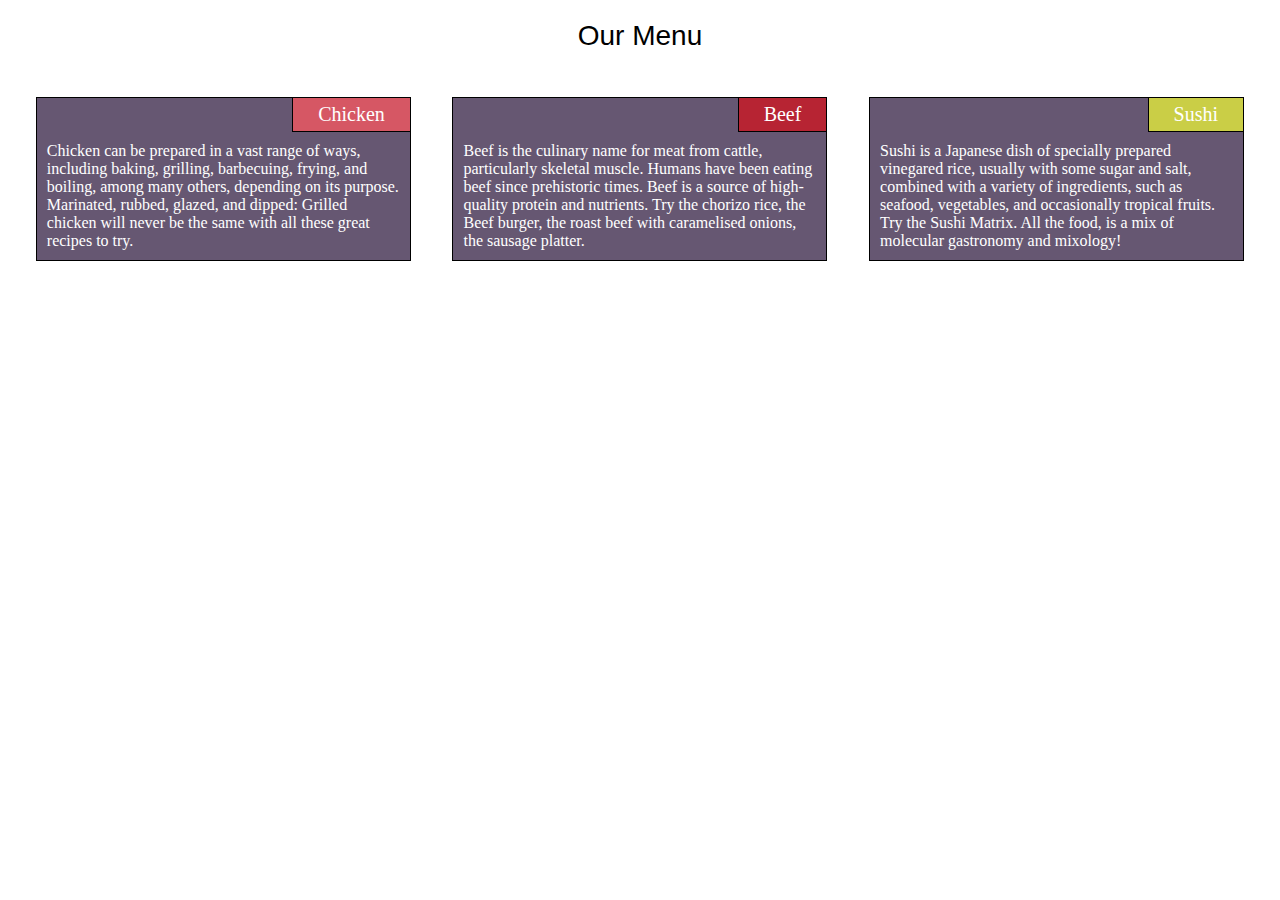
<file: module2_Assignment/index.html>
<!DOCTYPE html>
<html>
<head>
	<meta charset="utf-8">
	<meta name="viewport" content="width=device-width, initial-scale=1">
	<title>
		Assignment solution for MOdule 2
	</title>
	<link rel="stylesheet" type="text/css" href="styles.css">
</head>
<body>
	<header>
		Our Menu
	</header>
	<div class="row">
		<div class="col-lg-4 col-md-6  col-sm-12">
			<div class="item_container">
			<div id="chicken" class="item_title">Chicken</div>
			<p>
			Chicken can be prepared in a vast range of ways, including baking, grilling, barbecuing, frying, and boiling, among many others, depending on its purpose.		
			Marinated, rubbed, glazed, and dipped: Grilled chicken will never be the same with all these great recipes to try.</p>
			</div>
		</div>
  		<div class="col-lg-4 col-md-6  col-sm-12">
  			<div class="item_container">
  			<div id="beef" class="item_title">Beef</div>
  			<p>
  			Beef is the culinary name for meat from cattle, particularly skeletal muscle. Humans have been eating beef since prehistoric times. Beef is a source of high-quality protein and nutrients.
  			Try the chorizo rice, the Beef burger, the roast beef with caramelised onions, the sausage platter.
  			</p>
  			</div>
  		</div>
  		<div class="col-lg-4 col-md-12 col-sm-12">
  			<div class="item_container">
  			<div id="sushi" class="item_title">Sushi</div>
  			<p>
  			Sushi is a Japanese dish of specially prepared vinegared rice, usually with some sugar and salt, combined with a variety of ingredients, such as seafood, vegetables, and occasionally tropical fruits.
  			Try the Sushi Matrix. All the food, is a mix of molecular gastronomy and mixology!	
  			</p>
  			</div>
  		</div>
	</div>

</body>
</html>
</file>
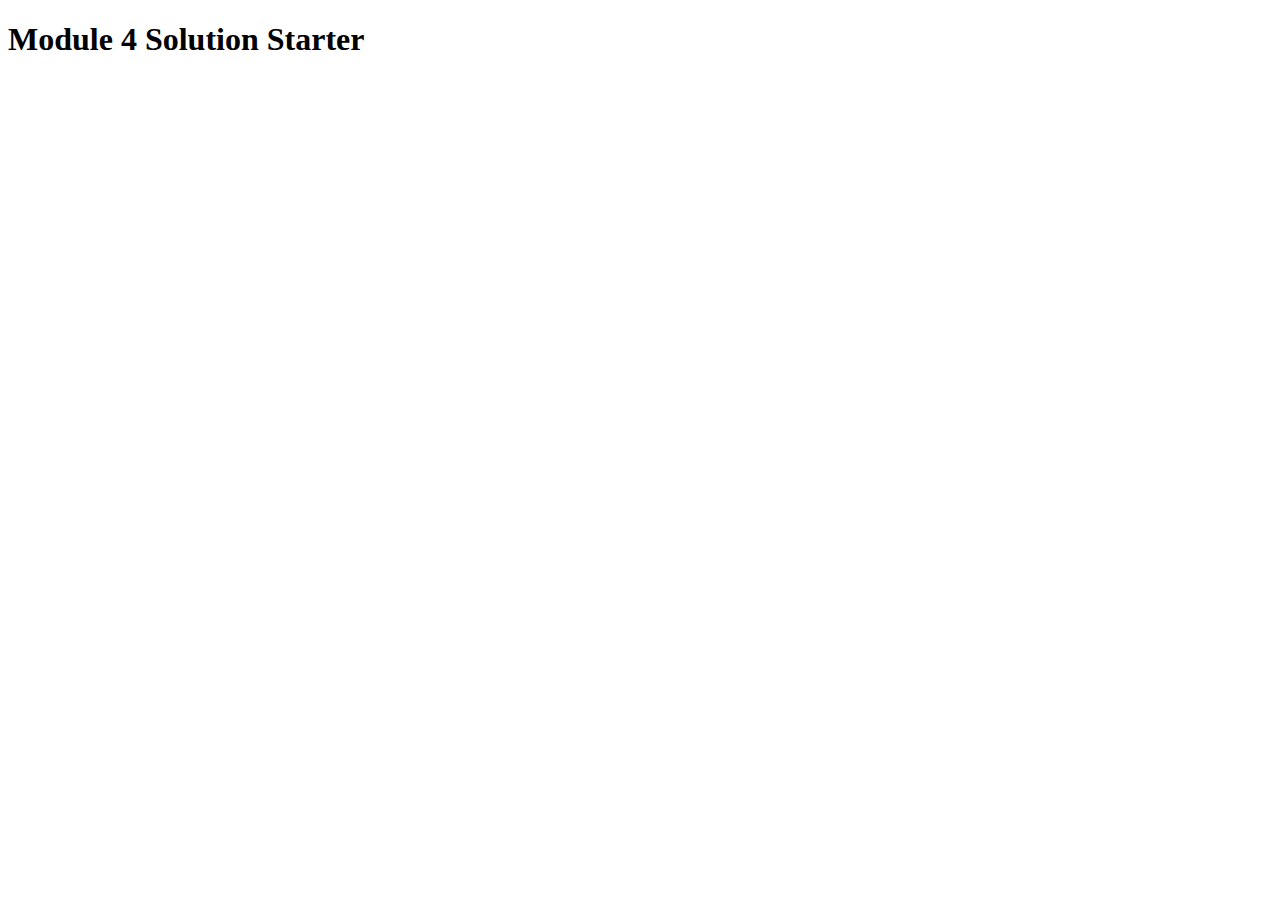
<file: module4_Assignment/index.html>
<!DOCTYPE html>
<html>
<head>
  <meta charset="utf-8">
  <title>Module 4 Solution Starter</title>
  <script src="SpeakHello.js"></script>
  <script src="SpeakGoodBye.js"></script>
  <script src="script.js"></script>
</head>
<body>
  <h1>Module 4 Solution Starter</h1>
</body>
</html>
</file>
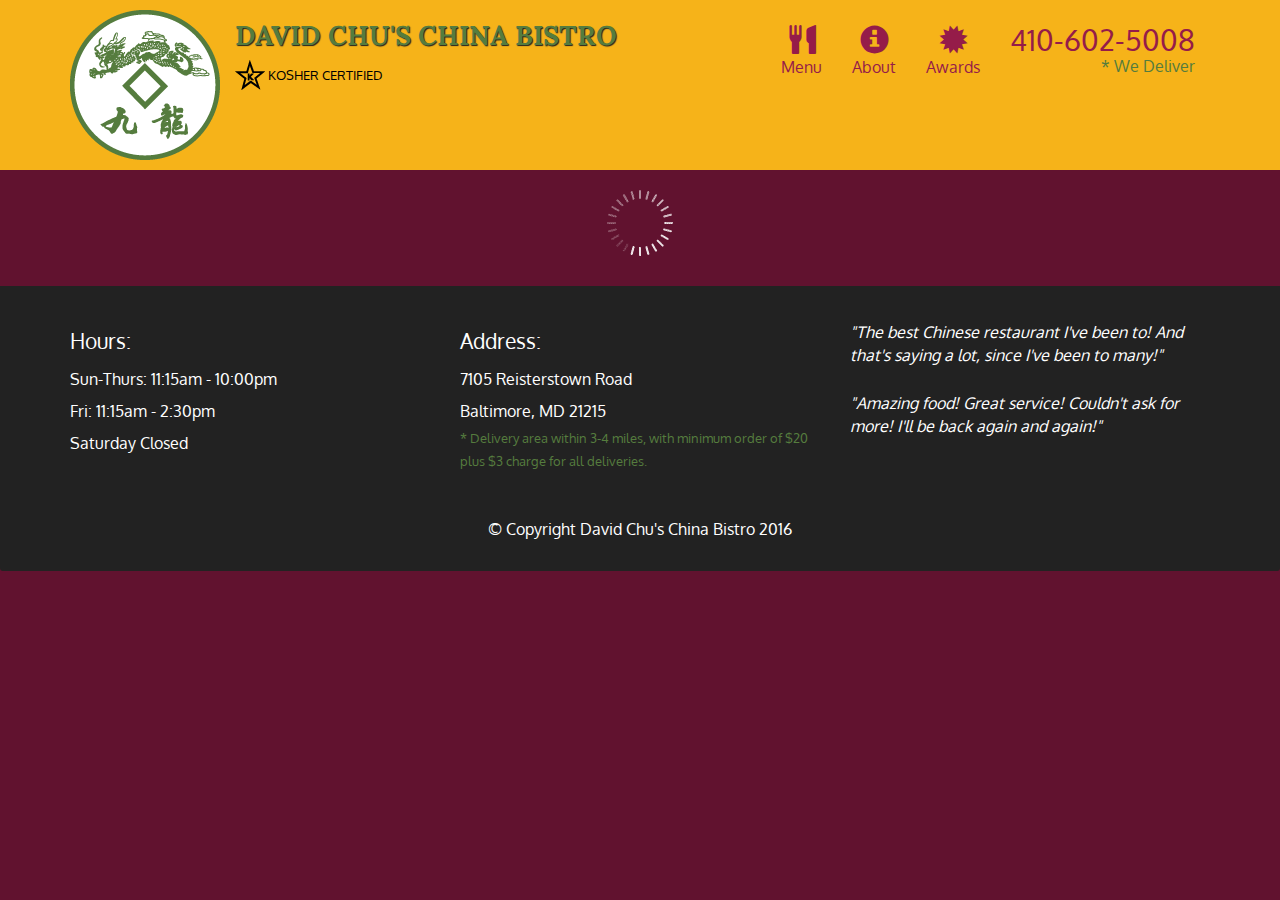
<file: module5_Assignment/index.html>
<!doctype html>
<html lang="en">
  <head>
    <meta charset="utf-8">
    <meta http-equiv="X-UA-Compatible" content="IE=edge">
    <meta name="viewport" content="width=device-width, initial-scale=1">
    <title>David Chu's China Bistro</title>
    <link rel="stylesheet" href="css/bootstrap.min.css">
    <link rel="stylesheet" href="css/styles.css">
    <link href='https://fonts.googleapis.com/css?family=Oxygen:400,300,700' rel='stylesheet' type='text/css'>
    <link href='https://fonts.googleapis.com/css?family=Lora' rel='stylesheet' type='text/css'>
  </head>
<body>
  <header>
    <nav id="header-nav" class="navbar navbar-default">
      <div class="container">
        <div class="navbar-header">
          <a href="index.html" class="pull-left visible-md visible-lg">
            <div id="logo-img" alt="Logo image"></div>
          </a>

          <div class="navbar-brand">
            <a href="index.html"><h1>David Chu's China Bistro</h1></a>
            <p>
              <img src="images/star-k-logo.png" alt="Kosher certification">
              <span>Kosher Certified</span>
            </p>
          </div>

          <button id="navbarToggle" type="button" class="navbar-toggle collapsed" data-toggle="collapse" data-target="#collapsable-nav" aria-expanded="false">
            <span class="sr-only">Toggle navigation</span>
            <span class="icon-bar"></span>
            <span class="icon-bar"></span>
            <span class="icon-bar"></span>
          </button>
        </div>
        
        <div id="collapsable-nav" class="collapse navbar-collapse">
           <ul id="nav-list" class="nav navbar-nav navbar-right">
            <li id="navHomeButton" class="visible-xs active">
              <a href="index.html">
                <span class="glyphicon glyphicon-home"></span> Home</a>
            </li>
            <li id="navMenuButton">
              <a href="#" onclick="$dc.loadMenuCategories();">
                <span class="glyphicon glyphicon-cutlery"></span><br class="hidden-xs"> Menu</a>
            </li>
            <li>
              <a href="#">
                <span class="glyphicon glyphicon-info-sign"></span><br class="hidden-xs"> About</a>
            </li>
            <li>
              <a href="#">
                <span class="glyphicon glyphicon-certificate"></span><br class="hidden-xs"> Awards</a>
            </li>
            <li id="phone" class="hidden-xs">
              <a href="tel:410-602-5008">
                <span>410-602-5008</span></a><div>* We Deliver</div>
            </li>
          </ul><!-- #nav-list -->
        </div><!-- .collapse .navbar-collapse -->
      </div><!-- .container -->
    </nav><!-- #header-nav -->
  </header>

  <div id="call-btn" class="visible-xs">
    <a class="btn" href="tel:410-602-5008">
    <span class="glyphicon glyphicon-earphone"></span>
    410-602-5008
    </a>
  </div>
  <div id="xs-deliver" class="text-center visible-xs">* We Deliver</div>

  <div id="main-content" class="container"></div>

  <footer class="panel-footer">
    <div class="container">
      <div class="row">
        <section id="hours" class="col-sm-4">
          <span>Hours:</span><br>
          Sun-Thurs: 11:15am - 10:00pm<br>
          Fri: 11:15am - 2:30pm<br>
          Saturday Closed
          <hr class="visible-xs">
        </section>
        <section id="address" class="col-sm-4">
          <span>Address:</span><br>
          7105 Reisterstown Road<br>
          Baltimore, MD 21215
          <p>* Delivery area within 3-4 miles, with minimum order of $20 plus $3 charge for all deliveries.</p>
          <hr class="visible-xs">
        </section>
        <section id="testimonials" class="col-sm-4">
          <p>"The best Chinese restaurant I've been to! And that's saying a lot, since I've been to many!"</p>
          <p>"Amazing food! Great service! Couldn't ask for more! I'll be back again and again!"</p>
        </section>
      </div>
      <div class="text-center">&copy; Copyright David Chu's China Bistro 2016</div>
    </div>
  </footer>

  <!-- jQuery (Bootstrap JS plugins depend on it) -->
  <script src="js/jquery-2.1.4.min.js"></script>
  <script src="js/bootstrap.min.js"></script>
  <script src="js/ajax-utils.js"></script>
  <script src="js/script.js"></script>
</body>
</html>
</file>
<file: module2_Assignment/styles.css>
* {
  box-sizing: border-box;
  margin: 0;
  padding: 0;
}

header{
	text-align: center;
	font-size: 1.75em;
	font-family: "Comic Sans MS", cursive, sans-serif;
	margin-top: 20px;
	margin-bottom: 30px;
}

.item_container{
	border: 1px solid black;
	margin-top: 15px;
    margin-right: auto;
  	margin-left: auto;
  	width: 90%;
  	background-color: #665772;
}

.row{
	margin: 15px;
	
}

.item_title{
	
	float: right;
	clear: left;
	border-left: 1px solid black;
	border-bottom: 1px solid black;
	padding: 5px 25px 5px 25px;
	color: white; 
	font-size: 1.25em;
}

#sushi{
	background-color: #cace46; 
}

#beef{
	background-color: #b72433;
}

#chicken{
	background-color: #d65764;
}

.item_container p{
	clear: right;
	padding: 10px;
	color: white;
}

@media (min-width: 992px){
  .col-lg-4 {
  	float: left;
    width: 33.33%;
    display: inline-block;
    box-sizing: border-box;
  }
}

  @media (min-width: 768px) and (max-width: 991px){
  .col-md-6 {
  	float: left;
    width: 50%;
    display: inline-block;
    box-sizing: border-box;
  }

    .col-md-12 {
  	float: left;
    width: 100%;
    display: inline-block;
    box-sizing: border-box;
  }
}
</file>
<file: module5_Assignment/css/styles.css>
body {
  font-size: 16px;
  color: #fff;
  background-color: #61122f;
  font-family: 'Oxygen', sans-serif;
}

/** HEADER **/
#header-nav {
  background-color: #f6b319;
  border-radius: 0;
  border: 0;
}

#logo-img {
  background: url('../images/restaurant-logo_large.png') no-repeat;
  width: 150px;
  height: 150px;
  margin: 10px 15px 10px 0;
}

.navbar-brand {
  padding-top: 25px;
}
.navbar-brand h1 { /* Restaurant name */
  font-family: 'Lora', serif;
  color: #557c3e;
  font-size: 1.5em;
  text-transform: uppercase;
  font-weight: bold;
  text-shadow: 1px 1px 1px #222;
  margin-top: 0;
  margin-bottom: 0;
  line-height: .75;
}
.navbar-brand a:hover, .navbar-brand a:focus {
  text-decoration: none;
}
.navbar-brand p { /* Kosher cert */
  color: #000;
  text-transform: uppercase;
  font-size: .7em;
  margin-top: 15px;
}
.navbar-brand p span { /* Star-K */
  vertical-align: middle;
}

#nav-list {
  margin-top: 10px;
}
#nav-list a {
  color: #951C49;
  text-align: center;
}
#nav-list a:hover {
  background: #E7E7E7;
}
#nav-list a span {
  font-size: 1.8em;
}

#phone {
  margin-top: 5px;
}
#phone a { /* Phone number */
  text-align: right;
  padding-bottom: 0;
}
#phone div { /* We Deliver */
  color: #557c3e;
  text-align: right;
  padding-right: 15px;
}

.navbar-header button.navbar-toggle, .navbar-header .icon-bar {
  border: 1px solid #61122f;
}
.navbar-header button.navbar-toggle {
  clear: both;
  margin-top: -30px;
}
/* END HEADER */

/* FOOTER */
.panel-footer {
  margin-top: 30px;
  padding-top: 35px;
  padding-bottom: 30px;
  background-color: #222;
  border-top: 0;
}
.panel-footer div.row {
  margin-bottom: 35px;
}
#hours, #address {
  line-height: 2;
}
#hours > span, #address > span {
  font-size: 1.3em;
}
#address p {
  color: #557c3e;
  font-size: .8em;
  line-height: 1.8;
}
#testimonials {
  font-style: italic;
}
#testimonials p:nth-child(2) {
  margin-top: 25px;
}
/* END FOOTER */



/* HOME PAGE */
.container .jumbotron {
  box-shadow: 0 0 50px #3F0C1F;
  border: 2px solid #3F0C1F;
}

#menu-tile, #specials-tile, #map-tile {
  height: 250px;
  width: 100%;
  margin-bottom: 15px;
  position: relative;
  border: 2px solid #3F0C1F;
  overflow: hidden;
}
#menu-tile:hover, #specials-tile:hover, #map-tile:hover {
  box-shadow: 0 1px 5px 1px #cccccc;
}
#menu-tile {
  background: url('../images/menu-tile.jpg') no-repeat;
  background-position: center;
}
#specials-tile {
  background: url('../images/specials-tile.jpg') no-repeat;
  background-position: center;
}
#menu-tile span, #specials-tile span, #map-tile span {
  position: absolute;
  bottom: 0;
  right: 0;
  width: 100%;
  text-align: center;
  font-size: 1.6em;
  text-transform: uppercase;
  background-color: #000;
  color: #fff;
  opacity: .8;
}
/* END HOME PAGE */

/* MENU CATEGORIES PAGE */
.category-tile { 
  position: relative;
  border: 2px solid #3F0C1F;
  overflow: hidden;
  width: 200px;
  height: 200px;
  margin: 0 auto 15px;
}
.category-tile span {
  position: absolute;
  bottom: 0;
  right: 0;
  width: 100%;
  text-align: center;
  font-size: 1.2em;
  text-transform: uppercase;
  background-color: #000;
  color: #fff;
  opacity: .8;
}
.category-tile:hover {
  box-shadow: 0 1px 5px 1px #cccccc;
}

#menu-categories-title + div {
  margin-bottom: 50px;
}
/* END MENU CATEGORIES PAGE */

/* SINGLE CATEGORY PAGE */
.menu-item-tile {
  margin-bottom: 25px;
}
.menu-item-tile hr {
  width: 80%;
}
.menu-item-tile .menu-item-price {
  font-size: 1.1em;
  text-align: right;
  margin-top: -15px;
  margin-right: -15px;
}
.menu-item-tile .menu-item-price span {
  font-size: .6em;
}
.menu-item-photo {
  position: relative;
  border: 2px solid #3F0C1F; 
  overflow: hidden;
  padding: 0;
  margin-right: -15px;
  margin-left: auto;
  margin-bottom: 20px;
  max-width: 250px;
}
.menu-item-photo div {
  position: absolute;
  bottom: 0;
  right: 0;
  width: 80px;
  background-color: #557c3e;
  text-align: center;
}
.menu-item-description {
  padding-right: 30px;
}
h3.menu-item-title {
  margin: 0 0 10px;
}
.menu-item-details {
  font-size: .9em;
  font-style: italic;
}
/* END SINGLE CATEGORY PAGE */


/********** Large devices only **********/
@media (min-width: 1200px) {
  .container .jumbotron {
    background: url('../images/jumbotron_1200.jpg') no-repeat;
    height: 675px;
  }
}

/********** Medium devices only **********/
@media (min-width: 992px) and (max-width: 1199px) {
  /* Header */
  #logo-img {
    background: url('../images/restaurant-logo_medium.png') no-repeat;
    width: 100px;
    height: 100px;
    margin: 5px 5px 5px 0;
  }
  /* End Header */

  /* Home Page */
  .container .jumbotron {
    background: url('../images/jumbotron_992.jpg') no-repeat;
    height: 558px;
  }
  /* End Home Page */
}

/********** Small devices only **********/
@media (min-width: 768px) and (max-width: 991px) {
  /* Home Page */
  .container .jumbotron {
    background: url('../images/jumbotron_768.jpg') no-repeat;
    height: 432px;
  }
  /* End Home Page */
}

/********** Extra small devices only **********/
@media (max-width: 767px) {
  /* Header */
  .navbar-brand {
    padding-top: 10px;
    height: 80px;
  }
  .navbar-brand h1 { /* Restaurant name */
    padding-top: 10px;
    font-size: 5vw; /* 1vw = 1% of viewport width */
  }
  .navbar-brand p { /* Kosher cert */
    font-size: .6em;
    margin-top: 12px;
  }
  .navbar-brand p img { /* Star-K */
    height: 20px;
  }

  #collapsable-nav a { /* Collapsed nav menu text */
    font-size: 1.2em;
  }
  #collapsable-nav a span { /* Collapsed nav menu glyph */
    font-size: 1em;
    margin-right: 5px;
  }

  #call-btn > a {
    font-size: 1.5em;
    display: block;
    margin: 0 20px;
    padding: 10px;
    border: 2px solid #fff;
    background-color: #f6b319;
    color: #951c49;
  }
  #xs-deliver {
    margin-top: 5px;
    font-size: .7em;
    letter-spacing: .1em;
    text-transform: uppercase;
  }
  /* End Header */

  /* Footer */
  .panel-footer section {
    margin-bottom: 30px;
    text-align: center;
  }
  .panel-footer section:nth-child(3) {
    margin-bottom: 0; /* margin already exists on the whole row */
  }
  .panel-footer section hr {
    width: 50%;
  }
  /* End Footer */

  /* Home Page */
  .container .jumbotron {
    margin-top: 30px;
    padding: 0;
  }
  #menu-tile, #specials-tile {
    width: 360px;
    margin: 0 auto 15px;
  }

  .menu-item-photo {
    margin-right: auto;
  }
  .menu-item-tile .menu-item-price {
    text-align: center;
  }
  .menu-item-description {
    text-align: center;;
  }
}


/********** Super extra small devices Only :-) (e.g., iPhone 4) **********/
@media (max-width: 479px) {
  /* Header */
  .navbar-brand h1 { /* Restaurant name */
    padding-top: 5px;
    font-size: 6vw;
  }
  /* End Header */
  
  /* Home page */
  #menu-tile, #specials-tile {
    width: 280px;
    margin: 0 auto 15px;
  }

  .col-xxs-12 {
    position: relative;
    min-height: 1px;
    padding-right: 15px;
    padding-left: 15px;
    float: left;
    width: 100%;
  }
}
</file>
